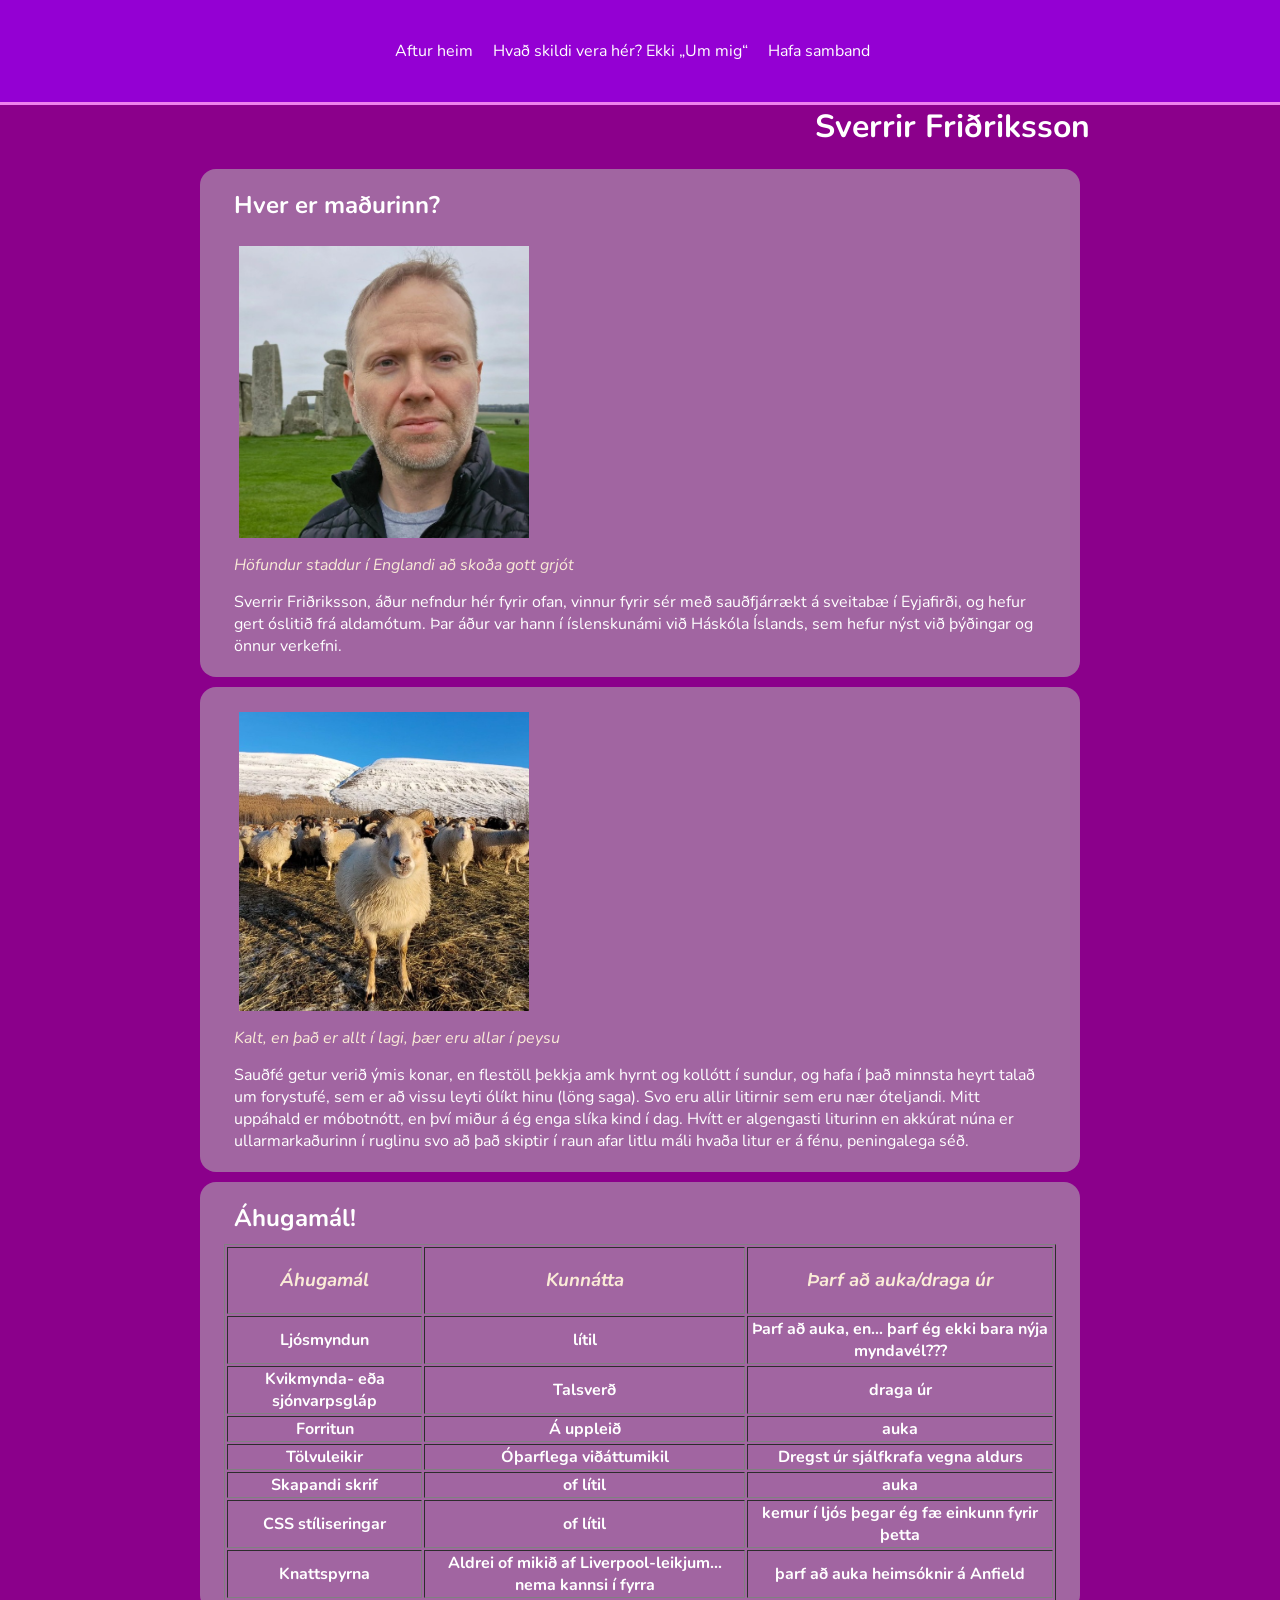
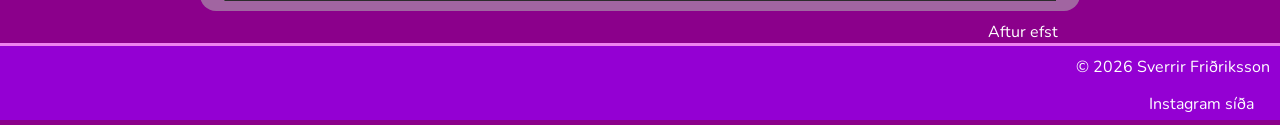
<file: index.html>
<!doctype html>
<html lang="is">
  <head>
    <meta charset="UTF-8" />
    <meta name="viewport" content="width=device-width, initial-scale=1.0" />
    <title>Skilaverkefni Sverris</title>

    <link rel="preconnect" href="https://fonts.googleapis.com" />
    <link rel="preconnect" href="https://fonts.gstatic.com" crossorigin />
    <link
      href="https://fonts.googleapis.com/css2?family=Merriweather:ital,opsz,wght@0,18..144,300..900;1,18..144,300..900&family=Nunito:ital,wght@0,200..1000;1,200..1000&family=Ubuntu:ital,wght@0,300;0,400;0,500;0,700;1,300;1,400;1,500;1,700&display=swap"
      rel="stylesheet"
    />

    <link rel="stylesheet" href="style.css" />
  </head>
  <body id="top">
    <header>
      <nav>
        <a href="index.html">Aftur heim</a>
        <a href="random.html">Hvað skildi vera hér? Ekki „Um mig“</a>
        <a href="hafa-samband.html">Hafa samband</a>
      </nav>
    </header>

    <main>
      <h1>Sverrir Friðriksson</h1>

      <section class="kort">
        <h2>Hver er maðurinn?</h2>
        <img
          src="myndir/egsjalfur.jpg"
          alt="Kallinn ásamt nokkrum veglegum hnullungum"
        />

        <p class="ska">Höfundur staddur í Englandi að skoða gott grjót</p>
        <p>
          Sverrir Friðriksson, áður nefndur hér fyrir ofan, vinnur fyrir sér með
          sauðfjárrækt á sveitabæ í Eyjafirði, og hefur gert óslitið frá
          aldamótum. Þar áður var hann í íslenskunámi við Háskóla Íslands, sem
          hefur nýst við þýðingar og önnur verkefni.
        </p>
      </section>

      <section class="kort">
        <img src="myndir/kindurvetur.jpg" alt="kindur um vetur. Brrr." />

        <p class="ska">Kalt, en það er allt í lagi, þær eru allar í peysu</p>
        <p>
          Sauðfé getur verið ýmis konar, en flestöll þekkja amk hyrnt og kollótt
          í sundur, og hafa í það minnsta heyrt talað um forystufé, sem er að
          vissu leyti ólíkt hinu (löng saga). Svo eru allir litirnir sem eru nær
          óteljandi. Mitt uppáhald er móbotnótt, en því miður á ég enga slíka
          kind í dag. Hvítt er algengasti liturinn en akkúrat núna er
          ullarmarkaðurinn í ruglinu svo að það skiptir í raun afar litlu máli
          hvaða litur er á fénu, peningalega séð.
        </p>
      </section>

      <section class="kort">
        <h2>Áhugamál!</h2>
        <table border="1">
          <tr>
            <th><h3>Áhugamál</h3></th>
            <th><h3>Kunnátta</h3></th>
            <th><h3>Þarf að auka/draga úr</h3></th>
          </tr>
          <tr>
            <th>Ljósmyndun</th>
            <th>lítil</th>
            <th>Þarf að auka, en... þarf ég ekki bara nýja myndavél???</th>
          </tr>
          <tr>
            <th>Kvikmynda- eða sjónvarpsgláp</th>
            <th>Talsverð</th>
            <th>draga úr</th>
          </tr>
          <tr>
            <th>Forritun</th>
            <th>Á uppleið</th>
            <th>auka</th>
          </tr>
          <tr>
            <th>Tölvuleikir</th>
            <th>Óþarflega viðáttumikil</th>
            <th>Dregst úr sjálfkrafa vegna aldurs</th>
          </tr>
          <tr>
            <th>Skapandi skrif</th>
            <th>of lítil</th>
            <th>auka</th>
          </tr>
          <tr>
            <th>CSS stíliseringar</th>
            <th>of lítil</th>
            <th>kemur í ljós þegar ég fæ einkunn fyrir þetta</th>
          </tr>

          <tr>
            <th>Knattspyrna</th>
            <th>Aldrei of mikið af Liverpool-leikjum... nema kannsi í fyrra</th>
            <th>þarf að auka heimsóknir á Anfield</th>
          </tr>
        </table>
      </section>
      <section class="aftur-upp">
        <a href="#top">Aftur efst</a>
      </section>
    </main>

    <footer>
      <p>&copy; 2026 Sverrir Friðriksson</p>
      <p>
        <a href="https://www.instagram.com/sigurdrifa/" target="_blank"
          >Instagram síða</a
        >
      </p>
    </footer>
  </body>
</html>
</file>
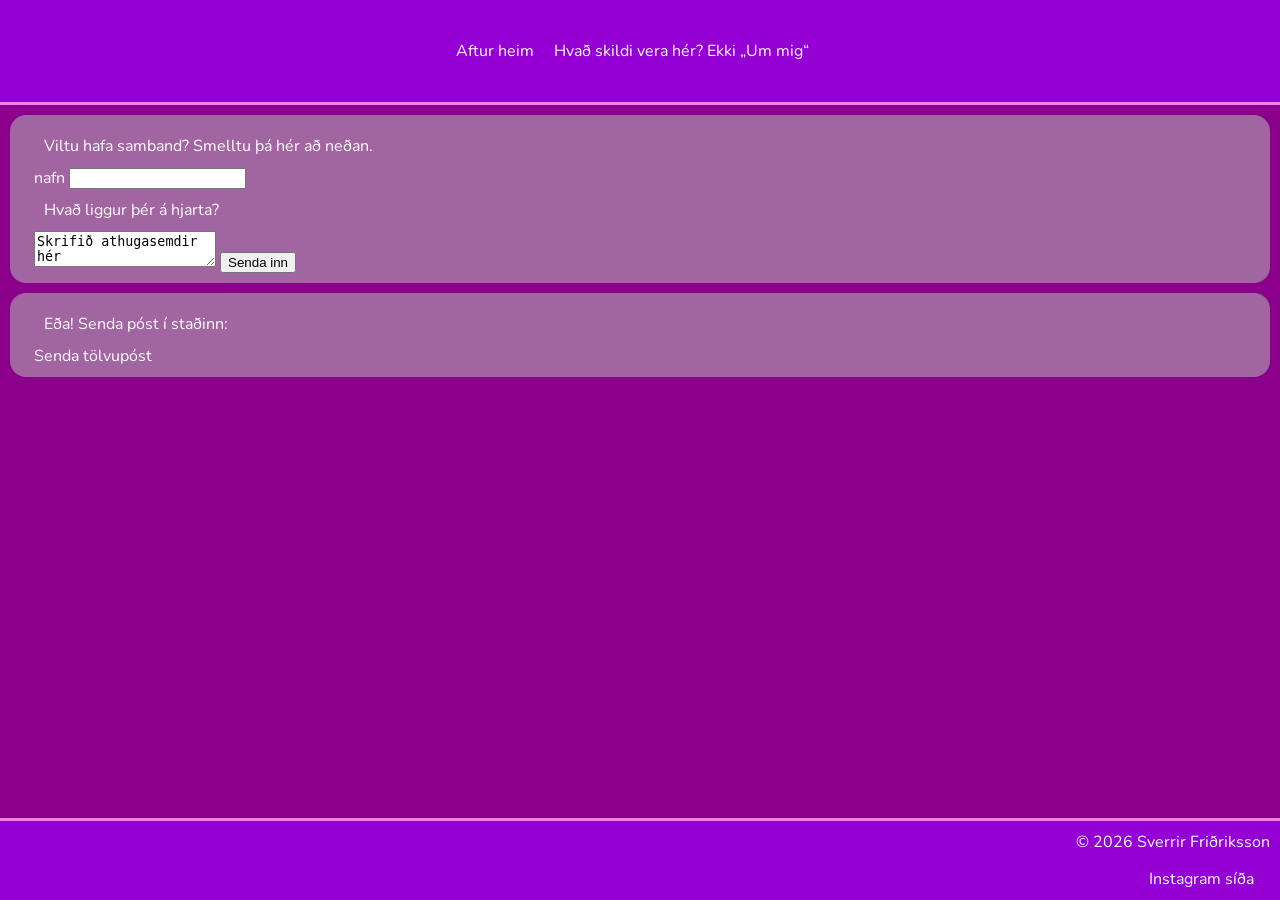
<file: hafa-samband.html>
<!doctype html>
<html lang="en">
  <head>
    <meta charset="UTF-8" />
    <meta name="viewport" content="width=device-width, initial-scale=1.0" />
    <title>Hafðu samband! eða ekki</title>

    <link rel="preconnect" href="https://fonts.googleapis.com" />
    <link rel="preconnect" href="https://fonts.gstatic.com" crossorigin />
    <link
      href="https://fonts.googleapis.com/css2?family=Merriweather:ital,opsz,wght@0,18..144,300..900;1,18..144,300..900&family=Nunito:ital,wght@0,200..1000;1,200..1000&family=Ubuntu:ital,wght@0,300;0,400;0,500;0,700;1,300;1,400;1,500;1,700&display=swap"
      rel="stylesheet"
    />

    <link rel="stylesheet" href="style.css" />
  </head>
  <body>
    <header>
      <nav>
        <a href="index.html">Aftur heim</a>
        <a href="random.html">Hvað skildi vera hér? Ekki „Um mig“</a>
      </nav>
    </header>

    <section class="kort">
      <p>Viltu hafa samband? Smelltu þá hér að neðan.</p>

      <!--Ekki alveg klár á þessum form kafla, hvort eigi að vera hægt að senda gögnin eitthvert-->
      <form action="" method="post">
        <label for="nafn">nafn</label>
        <input id="name" type="text" />
        <br />
        <p>Hvað liggur þér á hjarta?</p>
        <textarea name="athugasemdir" id="athugasemdir">
Skrifið athugasemdir hér</textarea
        >
        <button type="submit">Senda inn</button>
      </form>
    </section>
    <section class="kort">
      <p>Eða! Senda póst í staðinn:</p>

      <a href="mailto:sf6@nemandi.ntv.is">Senda tölvupóst</a>
    </section>
    <footer class="hasa">
      <p>&copy; 2026 Sverrir Friðriksson</p>
      <p>
        <a href="https://www.instagram.com/sigurdrifa/" target="_blank"
          >Instagram síða</a
        >
      </p>
    </footer>
  </body>
</html>
</file>
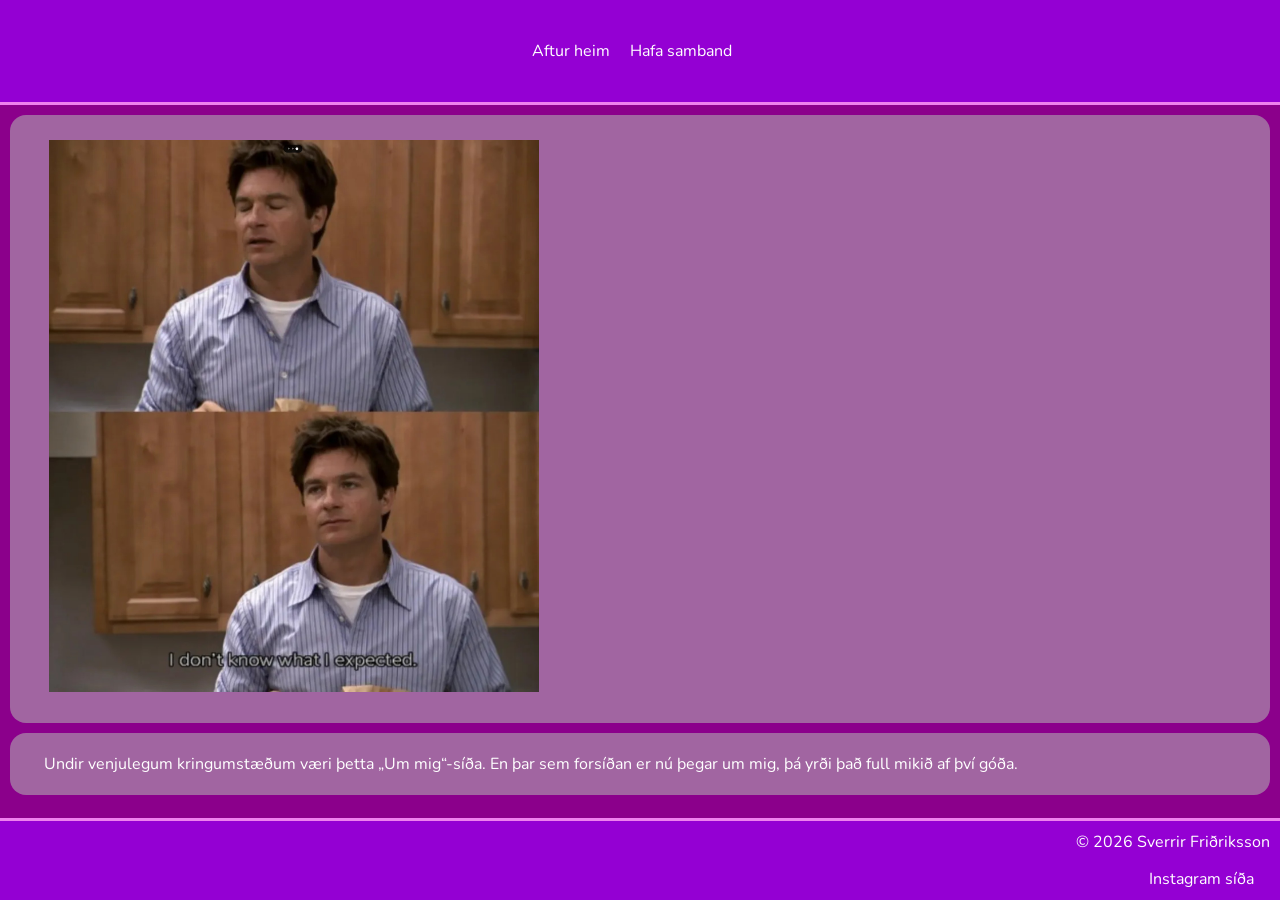
<file: random.html>
<!doctype html>
<html lang="en">
  <head>
    <meta charset="UTF-8" />
    <meta name="viewport" content="width=device-width, initial-scale=1.0" />
    <title>Hvað er nú þetta?</title>

    <link rel="preconnect" href="https://fonts.googleapis.com" />
    <link rel="preconnect" href="https://fonts.gstatic.com" crossorigin />
    <link
      href="https://fonts.googleapis.com/css2?family=Merriweather:ital,opsz,wght@0,18..144,300..900;1,18..144,300..900&family=Nunito:ital,wght@0,200..1000;1,200..1000&family=Ubuntu:ital,wght@0,300;0,400;0,500;0,700;1,300;1,400;1,500;1,700&display=swap"
      rel="stylesheet"
    />

    <link rel="stylesheet" href="style.css" />
  </head>
  <body>
    <header>
      <nav>
        <a href="index.html">Aftur heim</a>
        <a href="hafa-samband.html">Hafa samband</a>
      </nav>
    </header>

    <section class="kort">
      <img class="ex" src="myndir/expect.jpg" alt="Við hverju var að búast?" />
    </section>

    <section class="kort">
      <p>
        Undir venjulegum kringumstæðum væri þetta „Um mig“-síða. En þar sem
        forsíðan er nú þegar um mig, þá yrði það full mikið af því góða.
      </p>
    </section>
    <!--instagram linkurinn kemur frekar undarlega út í kóðanum hjá Prettier-->
    <footer class="hasa">
      <p>&copy; 2026 Sverrir Friðriksson</p>
      <p>
        <a href="https://www.instagram.com/sigurdrifa/" target="_blank"
          >Instagram síða</a
        >
      </p>
    </footer>
  </body>
</html>
</file>
<file: style.css>
* {
  box-sizing: border-box;
  box-shadow: inset;
}

/*
margin top,left, right, bottom, haft viljandi 0 
til að hafa ekkert bil í header og footer,
einungis hugsað út frá útliti síðu.
Þegar þetta er skrifað hafði mér ekki tekist
að losna við smá rönd undir footer.
*/

body {
  background-color: darkmagenta;
  color: white;
  font-family: "nunito";
  margin-top: 0;
  margin-bottom: 0;
  margin-left: 0;
  margin-right: 0;
}

nav a {
  color: white;
  text-decoration: none;
  margin-right: 16px;
  text-align: center;
}
nav a:hover {
  font-weight: bold;
  color: darkblue;
  margin-top: 0;
}

nav {
  text-align: center;
  margin-top: 0;
  padding: 40px;
}

header {
  background-color: darkviolet;
  padding: 40ps;
  border-bottom: 3px solid violet;
  margin-top: 0;
}

main {
  max-width: 900px;
  margin: 0 auto;
}

section {
  border-style: hidden;
  width: 900;
  border-radius: 10px;
  margin: 10 px;
  padding: 10 px;
}

img {
  width: 300px;
  margin: 10px;
  padding: 5px;
  margin-bottom: 0;
}

.ex {
  width: 500px;
  margin: 10px;
  padding: 5px;
}

.aftur-upp,
a {
  color: white;
  text-decoration: none;
  margin-right: 16px;
  text-align: right;
}

h1 {
  margin-top: 0;
  text-align: right;
}

p,
h2 {
  margin: 5px;
  padding: 5px;
}

.ska {
  font-style: italic;
  margin-top: 0;
  color: antiquewhite;
}

.kort {
  background-color: rgb(161, 101, 161);
  border-style: hidden;
  padding: 10px 24px;
  border-radius: 16px;
  margin: 10px;
}

footer {
  background-color: darkviolet;
  padding: 40ps;
  border-top: 3px solid violet;
  margin-bottom: 0;
  text-align: right;
}
/*
þurfti að googla hvernig ætti að festa footerinn á botninn á sub-síðunum, reyndi með grid en tókst ekki.
*/

.hasa {
  position: fixed;
  left: 0;
  bottom: 0;
  width: 100%;
}

a:hover {
  font-weight: bold;
  color: darkblue;
}

h3 {
  font-style: italic;
  color: antiquewhite;
}
</file>
